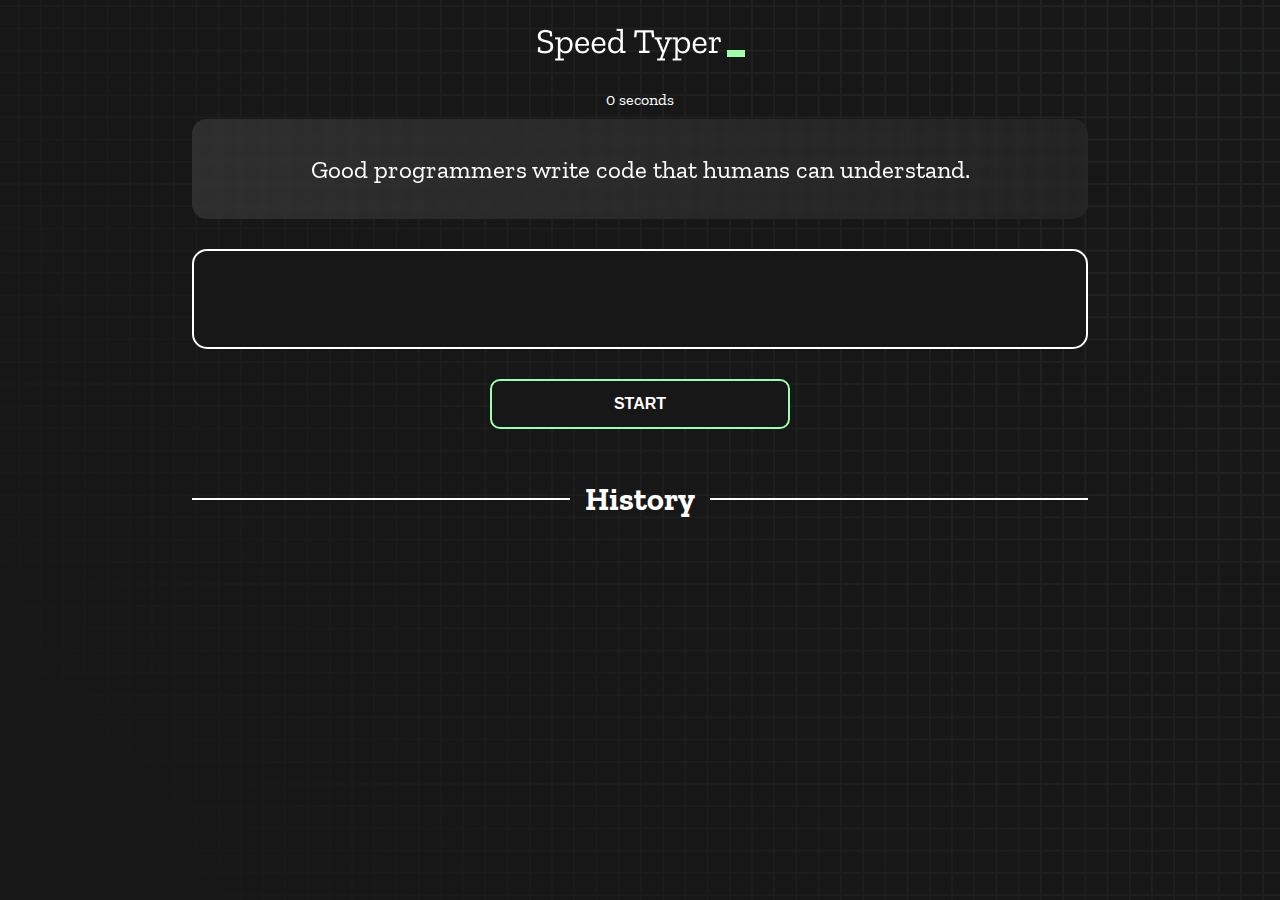
<file: index.html>
<!DOCTYPE html>
<html lang="en">
  <head>
    <meta charset="UTF-8" />
    <meta http-equiv="X-UA-Compatible" content="IE=edge" />
    <meta name="viewport" content="width=device-width, initial-scale=1.0" />
    <link rel="shortcut icon" href="./keyboard.png" type="image/x-icon">
    <title>Type Checker</title>
    <link rel="stylesheet" href="styles.css" />
    <link rel="preconnect" href="https://fonts.googleapis.com" />
    <link rel="preconnect" href="https://fonts.gstatic.com" crossorigin />
    <link
      href="https://fonts.googleapis.com/css2?family=Zilla+Slab:wght@300;400;500&display=swap"
      rel="stylesheet"
    />
  </head>
  <body>
    <h1 class="title"><img src="./logo.png" /></h1>
    <div id="show-time">0 seconds</div>

    <div class="box-container">
      <div id="question"></div>

      <div id="display" class="inactive"></div>

      <div class="buttons">
        <button id="starts">START</button>
      </div>

      <div class="divider-container">
        <div class="line"></div>
        <h1 class="title2">History</h1>
        <div class="line"></div>
      </div>
      <div id="histories"></div>
    </div>

    <div id="countdown"></div>
    <div id="modal-background" class="hiddens"></div>
    <div id="result" class="hiddens"></div>
    
    <script src="./history.js"></script>
    <script src="./script.js"></script>
  </body>
</html>
</file>
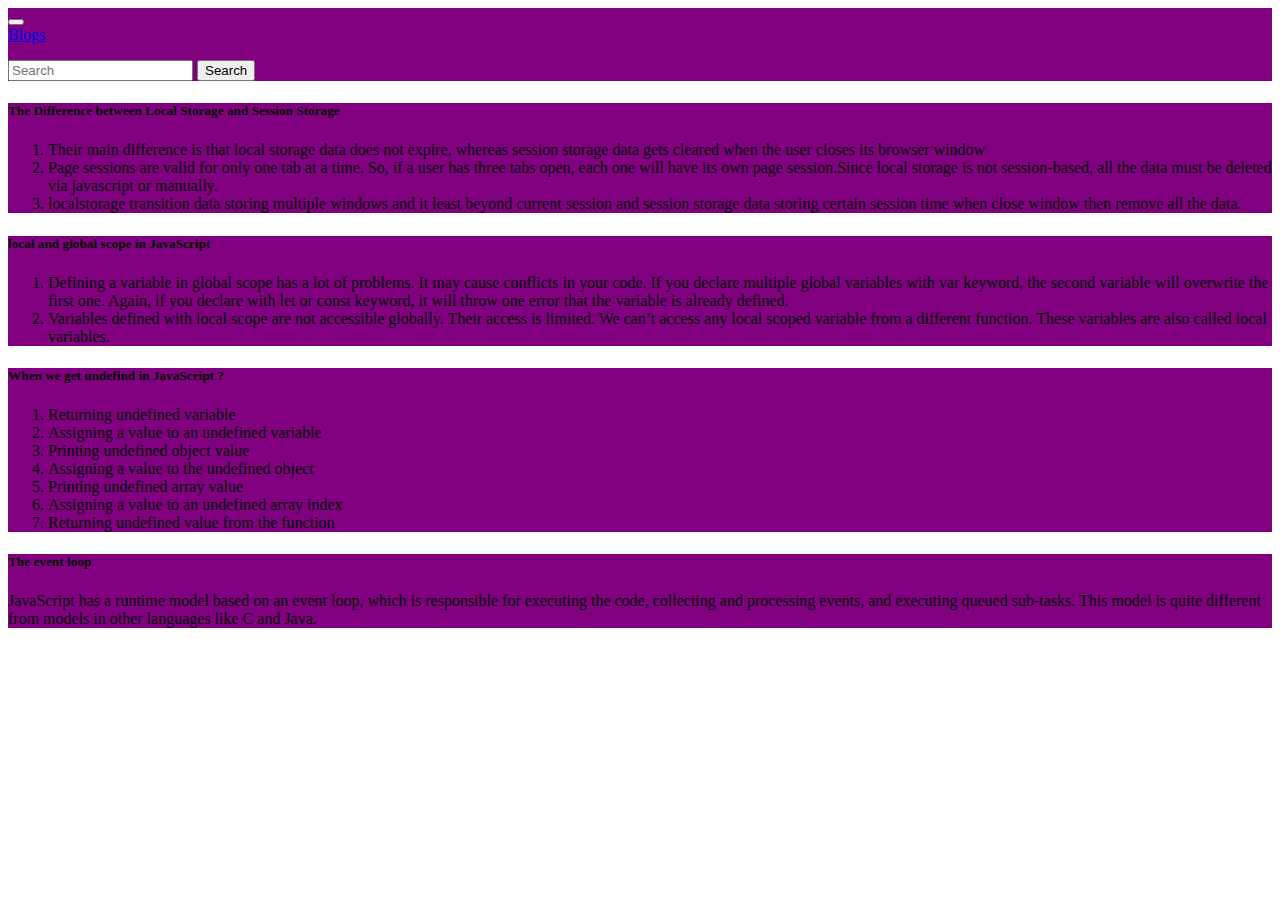
<file: blogs.html>
<!DOCTYPE html>
<html lang="en">

<head>
    <meta charset="UTF-8">
    <meta http-equiv="X-UA-Compatible" content="IE=edge">
    <meta name="viewport" content="width=device-width, initial-scale=1.0">
    <link rel="shortcut icon" href="./keyboard.png" type="image/x-icon">
    <title>Blogs</title>
    <link rel="stylesheet" href="./blogs.css">
    <!-- Bootstrap CSS -->
    <link href="https://cdn.jsdelivr.net/npm/bootstrap@5.0.2/dist/css/bootstrap.min.css" rel="stylesheet"
        integrity="sha384-EVSTQN3/azprG1Anm3QDgpJLIm9Nao0Yz1ztcQTwFspd3yD65VohhpuuCOmLASjC" crossorigin="anonymous">
</head>

<body>
    <!-- navbar-section -->
    <header class="nav-section">
        <nav class="navbar navbar-expand-lg navbar-light ">
            <div class="container-fluid">
                <button class="navbar-toggler" type="button" data-bs-toggle="collapse"
                    data-bs-target="#navbarTogglerDemo01" aria-controls="navbarTogglerDemo01" aria-expanded="false"
                    aria-label="Toggle navigation">
                    <span class="navbar-toggler-icon"></span>
                </button>
                <div class="collapse navbar-collapse" id="navbarTogglerDemo01">
                    <a class="navbar-brand text-warning fw-bold fs-3" href="#">Blogs</a>
                    <ul class="navbar-nav me-auto mb-2 mb-lg-0">
                    </ul>
                    <form class="d-flex">
                        <input class="form-control me-2" type="search" placeholder="Search" aria-label="Search">
                        <button class="btn btn-outline-success" type="submit">Search</button>
                    </form>
                </div>
            </div>
        </nav>
    </header>
    <main class="mt-5">
        <section class="container">
            <div class="row row-cols-1 row-cols-md-2 g-4">
                <div class="col">
                    <div class="card text-light" style="background-color: purple;">
                        <div class="card-body">
                            <h5 class="card-title text-center">The Difference between Local Storage and Session Storage</h5>
                            <p class="card-text">
                                <ol>
                                <li>Their main difference is that local storage data does not expire, whereas session storage data gets cleared when the user closes its browser window</li>
                                <li>Page sessions are valid for only one tab at a time. So, if a user has three tabs open, each one will have its own page session.Since local storage is not session-based, all the data must be deleted via javascript or manually.</li>
                                <li>localstorage transition data storing multiple windows and it least beyond current session and session storage data storing certain session time when close window then remove all the data.</li>
                            </ol></p>
                        </div>
                    </div>
                </div>
                <div class="col">
                    <div class="card text-light" style="background-color: purple;">
                        <div class="card-body">
                            <h5 class="card-title text-center">local and global scope in JavaScript</h5>
                            <p class="card-text">
                                <ol>
                                    <li>Defining a variable in global scope has a lot of problems. It may cause conflicts in your code. If you declare multiple global variables with var keyword, the second variable will overwrite the first one. Again, if you declare with let or const keyword, it will throw one error that the variable is already defined.</li>
                                    <li>
                                        Variables defined with local scope are not accessible globally. Their access is limited. We can’t access any local scoped variable from a different function. These variables are also called local variables.
                                    </li>
                                </ol>
                            </p>
                        </div>
                    </div>
                </div>
                <div class="col">
                    <div class="card text-light" style="background-color: purple;">
                        <div class="card-body">
                            <h5 class="card-title text-center">When we get undefind in JavaScript ?</h5>
                            <p class="card-text text-center">
                                <ol>
                                    <li>Returning undefined variable</li>
                                    <li>Assigning a value to an undefined variable</li>
                                    <li>Printing undefined object value</li>
                                    <li>Assigning a value to the undefined object</li>
                                    <li>Printing undefined array value</li>
                                    <li>Assigning a value to an undefined array index</li>
                                    <li>Returning undefined value from the function</li>
                                </ol>
                            </p>
                        </div>
                    </div>
                </div>
                <div class="col">
                    <div class="card text-light" style="background-color: purple;">
                        <div class="card-body">
                            <h5 class="card-title text-center">The event loop</h5>
                            <p class="card-text">JavaScript has a runtime model based on an event loop, which is responsible for executing the code, collecting and processing events, and executing queued sub-tasks. This model is quite different from models in other languages like C and Java.</p>
                        </div>
                    </div>
                </div>
            </div>
        </section>
    </main>
</body>
<!-- Option 1: Bootstrap Bundle with Popper -->
<script src="https://cdn.jsdelivr.net/npm/bootstrap@5.0.2/dist/js/bootstrap.bundle.min.js"
    integrity="sha384-MrcW6ZMFYlzcLA8Nl+NtUVF0sA7MsXsP1UyJoMp4YLEuNSfAP+JcXn/tWtIaxVXM"
    crossorigin="anonymous"></script>

</html>
</file>
<file: styles.css>
* {
  padding: 0;
  margin: 0;
  box-sizing: border-box;
}

body {
  background-image: url("./bg.png");
  background-size: cover;
  background-position: left top;
  font-family: "Zilla Slab", serif;
}

.box-container {
  width: 70%;
  margin: 0 auto;
}

#question {
  height: 100px;
  display: flex;
  align-items: center;
  justify-content: center;
  color: white;
  font-size: 25px;
  border-radius: 15px;
  background: rgb(255, 255, 255);
  background: linear-gradient(
    92.49deg,
    rgba(255, 255, 255, 0.1) 0.18%,
    rgba(255, 255, 255, 0.05) 99.85%
  );
  backdrop-filter: blur(5px);
  margin-bottom: 30px;
}

#display {
  height: 100px;
  display: flex;
  flex-wrap: wrap;
  align-items: center;
  padding-left: 5rem;
  color: white;
  font-size: 32px;
  background-color: #171717;
  border: 2px solid #9dffad;
  border-radius: 15px;
}

#countdown {
  position: fixed;
  height: 100vh;
  width: 100vw;
  background-color: rgba(0, 0, 0, 0.8);
  top: 0;
  left: 0;
  display: flex;
  align-items: center;
  justify-content: center;
  font-size: 3rem;
  color: white;
  display: none;
}
/* bugfix-6 result position */
#result {
  position: fixed;
  top: 40%; 
  left: 50%;
  transform: translate(-50%, -50%);
  height: 250px;
  width: 400px;
  background-color: #171717;
  border-radius: 15px;
  border: 2px solid #9dffad;
  color: white;
  text-align: center;
  padding: 2rem;
}
#show-time{
  text-align: center;
  color: white;
  margin: 10px 0;
}

.green {
  color: #9dffad;
}
.red {
  color: #eb6565;
}
.bold {
  font-weight: 700;
}
.inactive {
  border: 2px solid white !important;
}
.hiddens {
  display: none;
  
}
.title {
  text-align: center;
  color: white;
  margin: 20px 0;
}

.divider-container {
  height: 80px;
  display: flex;
  justify-content: center;
  align-items: center;
  gap: 15px;
  margin: 0 auto;
}

.line {
  height: 2px;
  background: white;
  width: 100%;
}

.title2 {
  color: white;
  display: block;
}

.buttons {
  display: flex;
  justify-content: center;
  margin: 30px 0;
}
button {
  padding: 10px 20px;
  border: none;
  font-size: 16px;
  font-weight: bold;
  width: 300px;
  height: 50px;
  color: white;
  background-color: #171717;
  border-radius: 10px;
  border: 2px solid #9dffad;
  cursor: pointer;
}

#histories {
  display: flex;
  flex-wrap: wrap;
  justify-content: space-around;
}

.card {
  width: 100%;
  height: 100%;
  padding: 50px;
  display: flex;
  justify-content: space-between;
  align-items: center;
  padding: 20px 30px;
  color: white;
  border-radius: 15px;
  background: rgb(255, 255, 255);
  background: linear-gradient(
    92.49deg,
    rgba(255, 255, 255, 0.1) 0.18%,
    rgba(255, 255, 255, 0.05) 99.85%
  );
  backdrop-filter: blur(5px);
  margin-bottom: 30px;
}

#modal-background {
  background: rgb(255, 255, 255);
  background: linear-gradient(
    92.49deg,
    rgba(255, 255, 255, 0.1) 0.18%,
    rgba(255, 255, 255, 0.05) 99.85%
  );
  backdrop-filter: blur(5px);
  height: 100vh;
  width: 100%;
  position: fixed;
  top: 0;
}
@media only screen and (max-width: 700px) {
  .box-container {
    padding: 0 20px;
    width: 100%;
  }
  .card {
    flex-direction: column;
  }
}
/* Medium devices (landscape tablets, 768px and up) */
@media only screen and (min-width: 768px) {
#histories {
  display: grid;
  grid-template-columns: repeat(3, 1fr);
  column-gap: 10px;
  row-gap: 10px;
}
.card{
  flex-direction: column;
  justify-content: space-between;
  align-items: center;
}
}
/* Large devices (laptops/desktops, 992px and up) */
@media only screen and (min-width: 992px) {
#histories {
    display: grid;
    grid-template-columns: repeat(3, 1fr);
    column-gap: 10px;
    row-gap: 10px;
  }

  .card {
    flex-direction: column;
    justify-content: space-between;
    align-items: center;
  }
}
/* Extra large devices (large laptops and desktops, 1200px and up) */
@media only screen and (min-width: 1200px) {
#histories {
    display: grid;
    grid-template-columns: repeat(3, 1fr);
    column-gap: 10px;
    row-gap: 10px;
  }

  .card {
    flex-direction: column;
    justify-content: space-between;
    align-items: center;
  }
}
</file>
<file: blogs.css>
.nav-section{
    background-color: purple;
}
</file>
